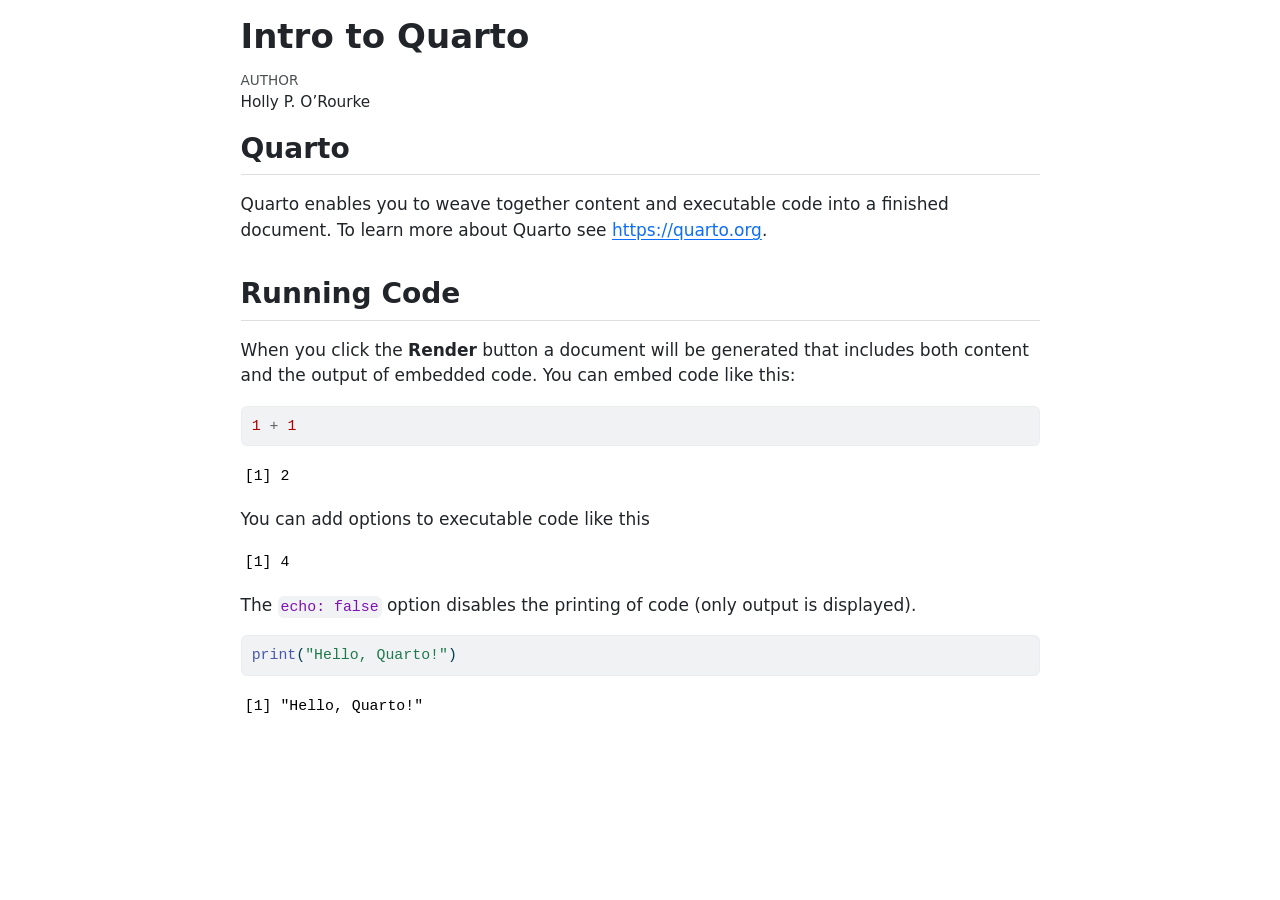
<file: 8_quarto_testdoc.html>
<!DOCTYPE html>
<html xmlns="http://www.w3.org/1999/xhtml" lang="en" xml:lang="en"><head>

<meta charset="utf-8">
<meta name="generator" content="quarto-1.10.18">

<meta name="viewport" content="width=device-width, initial-scale=1.0, user-scalable=yes">

<meta name="author" content="Holly P. O’Rourke">

<title>Intro to Quarto</title>
<style>
/* Default styles provided by pandoc.
** See https://pandoc.org/MANUAL.html#variables-for-html for config info.
*/
span.smallcaps{font-variant: small-caps;}
div.columns{display: flex; gap: 1.5em;}
div.column{flex: auto;}
@media screen {
div.columns{gap: min(4vw, 1.5em);}
div.column{overflow-x: auto;}
}
div.hanging-indent{margin-left: 1.5em; text-indent: -1.5em;}
ul.task-list{list-style: none;}
ul.task-list li input[type="checkbox"] {
  width: 0.8em;
  margin: 0 0.8em 0.2em -1em; /* quarto-specific, see https://github.com/quarto-dev/quarto-cli/issues/4556 */ 
  vertical-align: middle;
}
/* CSS for syntax highlighting */
html { -webkit-text-size-adjust: 100%; }
pre > code.sourceCode { white-space: pre; position: relative; }
pre > code.sourceCode > span { display: inline-block; line-height: 1.25; }
pre > code.sourceCode > span:empty { height: 1.2em; }
.sourceCode { overflow: visible; }
code.sourceCode > span { color: inherit; text-decoration: inherit; }
div.sourceCode { margin: 1em 0; }
pre.sourceCode { margin: 0; }
@media screen {
div.sourceCode { overflow: auto; }
}
@media print {
pre > code.sourceCode { white-space: pre-wrap; }
pre > code.sourceCode > span { text-indent: -5em; padding-left: 5em; }
}
pre.numberSource code
  { counter-reset: source-line 0; }
pre.numberSource code > span
  { position: relative; left: -4em; counter-increment: source-line; }
pre.numberSource code > span > a:first-child::before
  { content: counter(source-line);
    position: relative; left: -1em; text-align: right; vertical-align: baseline;
    border: none; display: inline-block;
    -webkit-touch-callout: none; -webkit-user-select: none;
    -khtml-user-select: none; -moz-user-select: none;
    -ms-user-select: none; user-select: none;
    padding: 0 4px; width: 4em;
  }
pre.numberSource { margin-left: 3em;  padding-left: 4px; }
div.sourceCode
  {   }
@media screen {
pre > code.sourceCode > span > a:first-child::before { text-decoration: underline; }
}
</style>


<script src="8_quarto_testdoc_files/libs/clipboard/clipboard.min.js"></script>
<script src="8_quarto_testdoc_files/libs/quarto-html/quarto.js" type="module"></script>
<script src="8_quarto_testdoc_files/libs/quarto-html/tabsets/tabsets.js" type="module"></script>
<script src="8_quarto_testdoc_files/libs/quarto-html/popper.min.js"></script>
<script src="8_quarto_testdoc_files/libs/quarto-html/tippy.umd.min.js"></script>
<script src="8_quarto_testdoc_files/libs/quarto-html/anchor.min.js"></script>
<link href="8_quarto_testdoc_files/libs/quarto-html/tippy.css" rel="stylesheet">
<link href="8_quarto_testdoc_files/libs/quarto-html/quarto-syntax-highlighting-64a204ab8560d761af7679ceaba22944.css" rel="stylesheet" id="quarto-text-highlighting-styles">
<script src="8_quarto_testdoc_files/libs/bootstrap/bootstrap.min.js"></script>
<link href="8_quarto_testdoc_files/libs/bootstrap/bootstrap-icons.css" rel="stylesheet">
<link href="8_quarto_testdoc_files/libs/bootstrap/bootstrap-215b371544c282197b31c8aa00ce3677.min.css" rel="stylesheet" append-hash="true" id="quarto-bootstrap" data-mode="light">


</head>

<body class="fullcontent quarto-light">

<div id="quarto-content" class="page-columns page-rows-contents page-layout-article">

<main class="content" id="quarto-document-content">

<header id="title-block-header" class="quarto-title-block default">
<div class="quarto-title">
<h1 class="title">Intro to Quarto</h1>
</div>



<div class="quarto-title-meta">

    <div>
    <div class="quarto-title-meta-heading">Author</div>
    <div class="quarto-title-meta-contents">
             <p>Holly P. O’Rourke </p>
          </div>
  </div>
    
  
    
  </div>
  


</header>


<section id="quarto" class="level2">
<h2 class="anchored" data-anchor-id="quarto">Quarto</h2>
<p>Quarto enables you to weave together content and executable code into a finished document. To learn more about Quarto see <a href="https://quarto.org" class="uri">https://quarto.org</a>.</p>
</section>
<section id="running-code" class="level2">
<h2 class="anchored" data-anchor-id="running-code">Running Code</h2>
<p>When you click the <strong>Render</strong> button a document will be generated that includes both content and the output of embedded code. You can embed code like this:</p>
<div class="cell">
<div class="code-copy-outer-scaffold"><div class="sourceCode cell-code" id="cb1"><pre class="sourceCode r code-with-copy"><code class="sourceCode r"><span id="cb1-1"><a href="#cb1-1" aria-hidden="true" tabindex="-1"></a><span class="dv">1</span> <span class="sc">+</span> <span class="dv">1</span></span></code></pre></div><button title="Copy to Clipboard" class="code-copy-button"><i class="bi"></i></button></div>
<div class="cell-output cell-output-stdout">
<pre><code>[1] 2</code></pre>
</div>
</div>
<p>You can add options to executable code like this</p>
<div class="cell">
<div class="cell-output cell-output-stdout">
<pre><code>[1] 4</code></pre>
</div>
</div>
<p>The <code>echo: false</code> option disables the printing of code (only output is displayed).</p>
<div class="cell">
<div class="code-copy-outer-scaffold"><div class="sourceCode cell-code" id="cb4"><pre class="sourceCode r code-with-copy"><code class="sourceCode r"><span id="cb4-1"><a href="#cb4-1" aria-hidden="true" tabindex="-1"></a><span class="fu">print</span>(<span class="st">"Hello, Quarto!"</span>)</span></code></pre></div><button title="Copy to Clipboard" class="code-copy-button"><i class="bi"></i></button></div>
<div class="cell-output cell-output-stdout">
<pre><code>[1] "Hello, Quarto!"</code></pre>
</div>
</div>
</section>

</main>
<!-- /main column -->
<script id="quarto-html-after-body" type="application/javascript">
  window.document.addEventListener("DOMContentLoaded", function (event) {
    const icon = "";
    const anchorJS = new window.AnchorJS();
    anchorJS.options = {
      placement: 'right',
      icon: icon
    };
    anchorJS.add('.anchored');
    const isCodeAnnotation = (el) => {
      for (const clz of el.classList) {
        if (clz.startsWith('code-annotation-')) {                     
          return true;
        }
      }
      return false;
    }
    const onCopySuccess = function(e) {
      // button target
      const button = e.trigger;
      // don't keep focus
      button.blur();
      // flash "checked"
      button.classList.add('code-copy-button-checked');
      var currentTitle = button.getAttribute("title");
      button.setAttribute("title", "Copied!");
      let tooltip;
      if (window.bootstrap) {
        button.setAttribute("data-bs-toggle", "tooltip");
        button.setAttribute("data-bs-placement", "left");
        button.setAttribute("data-bs-title", "Copied!");
        tooltip = new bootstrap.Tooltip(button, 
          { trigger: "manual", 
            customClass: "code-copy-button-tooltip",
            offset: [0, -8]});
        tooltip.show();    
      }
      setTimeout(function() {
        if (tooltip) {
          tooltip.hide();
          button.removeAttribute("data-bs-title");
          button.removeAttribute("data-bs-toggle");
          button.removeAttribute("data-bs-placement");
        }
        button.setAttribute("title", currentTitle);
        button.classList.remove('code-copy-button-checked');
      }, 1000);
      // clear code selection
      e.clearSelection();
    }
    const getTextToCopy = function(trigger) {
      const outerScaffold = trigger.parentElement.cloneNode(true);
      const codeEl = outerScaffold.querySelector('code');
      for (const childEl of codeEl.children) {
        if (isCodeAnnotation(childEl)) {
          childEl.remove();
        }
      }
      return codeEl.innerText;
    }
    const clipboard = new window.ClipboardJS('.code-copy-button:not([data-in-quarto-modal])', {
      text: getTextToCopy
    });
    clipboard.on('success', onCopySuccess);
    if (window.document.getElementById('quarto-embedded-source-code-modal')) {
      const clipboardModal = new window.ClipboardJS('.code-copy-button[data-in-quarto-modal]', {
        text: getTextToCopy,
        container: window.document.getElementById('quarto-embedded-source-code-modal')
      });
      clipboardModal.on('success', onCopySuccess);
    }
      var localhostRegex = new RegExp(/^(?:http|https):\/\/localhost\:?[0-9]*\//);
      var mailtoRegex = new RegExp(/^mailto:/);
        var filterRegex = new RegExp('/' + window.location.host + '/');
      var isInternal = (href) => {
          return filterRegex.test(href) || localhostRegex.test(href) || mailtoRegex.test(href);
      }
      // Inspect non-navigation links and adorn them if external
     var links = window.document.querySelectorAll('a[href]:not(.nav-link):not(.navbar-brand):not(.toc-action):not(.sidebar-link):not(.sidebar-item-toggle):not(.pagination-link):not(.no-external):not([aria-hidden]):not(.dropdown-item):not(.quarto-navigation-tool):not(.about-link)');
      for (var i=0; i<links.length; i++) {
        const link = links[i];
        if (!isInternal(link.href)) {
          // undo the damage that might have been done by quarto-nav.js in the case of
          // links that we want to consider external
          if (link.dataset.originalHref !== undefined) {
            link.href = link.dataset.originalHref;
          }
        }
      }
    function tippyHover(el, contentFn, onTriggerFn, onUntriggerFn) {
      const config = {
        allowHTML: true,
        maxWidth: 500,
        delay: 100,
        arrow: false,
        appendTo: function(el) {
            return el.parentElement;
        },
        interactive: true,
        interactiveBorder: 10,
        theme: 'quarto',
        placement: 'bottom-start',
      };
      if (contentFn) {
        config.content = contentFn;
      }
      if (onTriggerFn) {
        config.onTrigger = onTriggerFn;
      }
      if (onUntriggerFn) {
        config.onUntrigger = onUntriggerFn;
      }
      window.tippy(el, config); 
    }
    const noterefs = window.document.querySelectorAll('a[role="doc-noteref"]');
    for (var i=0; i<noterefs.length; i++) {
      const ref = noterefs[i];
      tippyHover(ref, function() {
        // use id or data attribute instead here
        let href = ref.getAttribute('data-footnote-href') || ref.getAttribute('href');
        try { href = new URL(href).hash; } catch {}
        const id = href.replace(/^#\/?/, "");
        const note = window.document.getElementById(id);
        if (note) {
          return note.innerHTML;
        } else {
          return "";
        }
      });
    }
    const xrefs = window.document.querySelectorAll('a.quarto-xref');
    const processXRef = (id, note) => {
      // Strip column container classes
      const stripColumnClz = (el) => {
        el.classList.remove("page-full", "page-columns");
        if (el.children) {
          for (const child of el.children) {
            stripColumnClz(child);
          }
        }
      }
      stripColumnClz(note)
      if (id === null || id.startsWith('sec-')) {
        // Special case sections, only their first couple elements
        const container = document.createElement("div");
        if (note.children && note.children.length > 2) {
          container.appendChild(note.children[0].cloneNode(true));
          for (let i = 1; i < note.children.length; i++) {
            const child = note.children[i];
            if (child.tagName === "P" && child.innerText === "") {
              continue;
            } else {
              container.appendChild(child.cloneNode(true));
              break;
            }
          }
          if (window.Quarto?.typesetMath) {
            window.Quarto.typesetMath(container);
          }
          return container.innerHTML
        } else {
          if (window.Quarto?.typesetMath) {
            window.Quarto.typesetMath(note);
          }
          return note.innerHTML;
        }
      } else {
        // Remove any anchor links if they are present
        const anchorLink = note.querySelector('a.anchorjs-link');
        if (anchorLink) {
          anchorLink.remove();
        }
        if (window.Quarto?.typesetMath) {
          window.Quarto.typesetMath(note);
        }
        if (note.classList.contains("callout")) {
          return note.outerHTML;
        } else {
          return note.innerHTML;
        }
      }
    }
    for (var i=0; i<xrefs.length; i++) {
      const xref = xrefs[i];
      tippyHover(xref, undefined, function(instance) {
        instance.disable();
        let url = xref.getAttribute('href');
        let hash = undefined; 
        if (url.startsWith('#')) {
          hash = url;
        } else {
          try { hash = new URL(url).hash; } catch {}
        }
        if (hash) {
          const id = hash.replace(/^#\/?/, "");
          const note = window.document.getElementById(id);
          if (note !== null) {
            try {
              const html = processXRef(id, note.cloneNode(true));
              instance.setContent(html);
            } finally {
              instance.enable();
              instance.show();
            }
          } else {
            // See if we can fetch this
            fetch(url.split('#')[0])
            .then(res => res.text())
            .then(html => {
              const parser = new DOMParser();
              const htmlDoc = parser.parseFromString(html, "text/html");
              const note = htmlDoc.getElementById(id);
              if (note !== null) {
                const html = processXRef(id, note);
                instance.setContent(html);
              } 
            }).finally(() => {
              instance.enable();
              instance.show();
            });
          }
        } else {
          // See if we can fetch a full url (with no hash to target)
          // This is a special case and we should probably do some content thinning / targeting
          fetch(url)
          .then(res => res.text())
          .then(html => {
            const parser = new DOMParser();
            const htmlDoc = parser.parseFromString(html, "text/html");
            const note = htmlDoc.querySelector('main.content');
            if (note !== null) {
              // This should only happen for chapter cross references
              // (since there is no id in the URL)
              // remove the first header
              if (note.children.length > 0 && note.children[0].tagName === "HEADER") {
                note.children[0].remove();
              }
              const html = processXRef(null, note);
              instance.setContent(html);
            } 
          }).finally(() => {
            instance.enable();
            instance.show();
          });
        }
      }, function(instance) {
      });
    }
        let selectedAnnoteEl;
        const selectorForAnnotation = ( cell, annotation) => {
          let cellAttr = 'data-code-cell="' + cell + '"';
          let lineAttr = 'data-code-annotation="' +  annotation + '"';
          const selector = 'span[' + cellAttr + '][' + lineAttr + ']';
          return selector;
        }
        const selectCodeLines = (annoteEl) => {
          const doc = window.document;
          const targetCell = annoteEl.getAttribute("data-target-cell");
          const targetAnnotation = annoteEl.getAttribute("data-target-annotation");
          const annoteSpan = window.document.querySelector(selectorForAnnotation(targetCell, targetAnnotation));
          const lines = annoteSpan.getAttribute("data-code-lines").split(",");
          const lineIds = lines.map((line) => {
            return targetCell + "-" + line;
          })
          let top = null;
          let height = null;
          let parent = null;
          if (lineIds.length > 0) {
              //compute the position of the single el (top and bottom and make a div)
              const el = window.document.getElementById(lineIds[0]);
              top = el.offsetTop;
              height = el.offsetHeight;
              parent = el.parentElement.parentElement;
            if (lineIds.length > 1) {
              const lastEl = window.document.getElementById(lineIds[lineIds.length - 1]);
              const bottom = lastEl.offsetTop + lastEl.offsetHeight;
              height = bottom - top;
            }
            if (top !== null && height !== null && parent !== null) {
              // cook up a div (if necessary) and position it 
              let div = window.document.getElementById("code-annotation-line-highlight");
              if (div === null) {
                div = window.document.createElement("div");
                div.setAttribute("id", "code-annotation-line-highlight");
                div.style.position = 'absolute';
                parent.appendChild(div);
              }
              div.style.top = top - 2 + "px";
              div.style.height = height + 4 + "px";
              div.style.left = 0;
              let gutterDiv = window.document.getElementById("code-annotation-line-highlight-gutter");
              if (gutterDiv === null) {
                gutterDiv = window.document.createElement("div");
                gutterDiv.setAttribute("id", "code-annotation-line-highlight-gutter");
                gutterDiv.style.position = 'absolute';
                const codeCell = window.document.getElementById(targetCell);
                const gutter = codeCell.querySelector('.code-annotation-gutter');
                gutter.appendChild(gutterDiv);
              }
              gutterDiv.style.top = top - 2 + "px";
              gutterDiv.style.height = height + 4 + "px";
            }
            selectedAnnoteEl = annoteEl;
          }
        };
        const unselectCodeLines = () => {
          const elementsIds = ["code-annotation-line-highlight", "code-annotation-line-highlight-gutter"];
          elementsIds.forEach((elId) => {
            const div = window.document.getElementById(elId);
            if (div) {
              div.remove();
            }
          });
          selectedAnnoteEl = undefined;
        };
          // Handle positioning of the toggle
      window.addEventListener(
        "resize",
        throttle(() => {
          elRect = undefined;
          if (selectedAnnoteEl) {
            selectCodeLines(selectedAnnoteEl);
          }
        }, 10)
      );
      function throttle(fn, ms) {
      let throttle = false;
      let timer;
        return (...args) => {
          if(!throttle) { // first call gets through
              fn.apply(this, args);
              throttle = true;
          } else { // all the others get throttled
              if(timer) clearTimeout(timer); // cancel #2
              timer = setTimeout(() => {
                fn.apply(this, args);
                timer = throttle = false;
              }, ms);
          }
        };
      }
        // Attach click handler to the DT
        const annoteDls = window.document.querySelectorAll('dt[data-target-cell]');
        for (const annoteDlNode of annoteDls) {
          annoteDlNode.addEventListener('click', (event) => {
            const clickedEl = event.target;
            if (clickedEl !== selectedAnnoteEl) {
              unselectCodeLines();
              const activeEl = window.document.querySelector('dt[data-target-cell].code-annotation-active');
              if (activeEl) {
                activeEl.classList.remove('code-annotation-active');
              }
              selectCodeLines(clickedEl);
              clickedEl.classList.add('code-annotation-active');
            } else {
              // Unselect the line
              unselectCodeLines();
              clickedEl.classList.remove('code-annotation-active');
            }
          });
        }
    const findCites = (el) => {
      const parentEl = el.parentElement;
      if (parentEl) {
        const cites = parentEl.dataset.cites;
        if (cites) {
          return {
            el,
            cites: cites.split(' ')
          };
        } else {
          return findCites(el.parentElement)
        }
      } else {
        return undefined;
      }
    };
    var bibliorefs = window.document.querySelectorAll('a[role="doc-biblioref"]');
    for (var i=0; i<bibliorefs.length; i++) {
      const ref = bibliorefs[i];
      const citeInfo = findCites(ref);
      if (citeInfo) {
        tippyHover(citeInfo.el, function() {
          var popup = window.document.createElement('div');
          citeInfo.cites.forEach(function(cite) {
            var citeDiv = window.document.createElement('div');
            citeDiv.classList.add('hanging-indent');
            citeDiv.classList.add('csl-entry');
            var biblioDiv = window.document.getElementById('ref-' + cite);
            if (biblioDiv) {
              citeDiv.innerHTML = biblioDiv.innerHTML;
            }
            popup.appendChild(citeDiv);
          });
          return popup.innerHTML;
        });
      }
    }
  });
  </script>
</div> <!-- /content -->




</body></html>
</file>
<file: 8_quarto_testdoc_files/libs/quarto-html/tippy.css>
.tippy-box[data-animation=fade][data-state=hidden]{opacity:0}[data-tippy-root]{max-width:calc(100vw - 10px)}.tippy-box{position:relative;background-color:#333;color:#fff;border-radius:4px;font-size:14px;line-height:1.4;white-space:normal;outline:0;transition-property:transform,visibility,opacity}.tippy-box[data-placement^=top]>.tippy-arrow{bottom:0}.tippy-box[data-placement^=top]>.tippy-arrow:before{bottom:-7px;left:0;border-width:8px 8px 0;border-top-color:initial;transform-origin:center top}.tippy-box[data-placement^=bottom]>.tippy-arrow{top:0}.tippy-box[data-placement^=bottom]>.tippy-arrow:before{top:-7px;left:0;border-width:0 8px 8px;border-bottom-color:initial;transform-origin:center bottom}.tippy-box[data-placement^=left]>.tippy-arrow{right:0}.tippy-box[data-placement^=left]>.tippy-arrow:before{border-width:8px 0 8px 8px;border-left-color:initial;right:-7px;transform-origin:center left}.tippy-box[data-placement^=right]>.tippy-arrow{left:0}.tippy-box[data-placement^=right]>.tippy-arrow:before{left:-7px;border-width:8px 8px 8px 0;border-right-color:initial;transform-origin:center right}.tippy-box[data-inertia][data-state=visible]{transition-timing-function:cubic-bezier(.54,1.5,.38,1.11)}.tippy-arrow{width:16px;height:16px;color:#333}.tippy-arrow:before{content:"";position:absolute;border-color:transparent;border-style:solid}.tippy-content{position:relative;padding:5px 9px;z-index:1}
</file>
<file: 8_quarto_testdoc_files/libs/quarto-html/quarto-syntax-highlighting-64a204ab8560d761af7679ceaba22944.css>
/* quarto syntax highlight colors */
:root {
  --quarto-hl-ot-color: #003B4F;
  --quarto-hl-at-color: #657422;
  --quarto-hl-ss-color: #20794D;
  --quarto-hl-an-color: #5E5E5E;
  --quarto-hl-fu-color: #4758AB;
  --quarto-hl-st-color: #20794D;
  --quarto-hl-cf-color: #003B4F;
  --quarto-hl-op-color: #5E5E5E;
  --quarto-hl-er-color: #AD0000;
  --quarto-hl-bn-color: #AD0000;
  --quarto-hl-al-color: #AD0000;
  --quarto-hl-va-color: #111111;
  --quarto-hl-bu-color: inherit;
  --quarto-hl-ex-color: inherit;
  --quarto-hl-pp-color: #AD0000;
  --quarto-hl-in-color: #5E5E5E;
  --quarto-hl-vs-color: #20794D;
  --quarto-hl-wa-color: #5E5E5E;
  --quarto-hl-do-color: #5E5E5E;
  --quarto-hl-im-color: #00769E;
  --quarto-hl-ch-color: #20794D;
  --quarto-hl-dt-color: #AD0000;
  --quarto-hl-fl-color: #AD0000;
  --quarto-hl-co-color: #5E5E5E;
  --quarto-hl-cv-color: #5E5E5E;
  --quarto-hl-cn-color: #8f5902;
  --quarto-hl-sc-color: #5E5E5E;
  --quarto-hl-dv-color: #AD0000;
  --quarto-hl-kw-color: #003B4F;
}

/* other quarto variables */
:root {
  --quarto-font-monospace: SFMono-Regular, Menlo, Monaco, Consolas, "Liberation Mono", "Courier New", monospace;
}

/* syntax highlight based on Pandoc's rules */
pre > code.sourceCode > span {
  color: #003B4F;
}

code.sourceCode > span {
  color: #003B4F;
}

div.sourceCode,
div.sourceCode pre.sourceCode {
  color: #003B4F;
}

/* Normal */
code span {
  color: #003B4F;
}

/* Alert */
code span.al {
  color: #AD0000;
  font-style: inherit;
}

/* Annotation */
code span.an {
  color: #5E5E5E;
  font-style: inherit;
}

/* Attribute */
code span.at {
  color: #657422;
  font-style: inherit;
}

/* BaseN */
code span.bn {
  color: #AD0000;
  font-style: inherit;
}

/* BuiltIn */
code span.bu {
  font-style: inherit;
}

/* ControlFlow */
code span.cf {
  color: #003B4F;
  font-weight: bold;
  font-style: inherit;
}

/* Char */
code span.ch {
  color: #20794D;
  font-style: inherit;
}

/* Constant */
code span.cn {
  color: #8f5902;
  font-style: inherit;
}

/* Comment */
code span.co {
  color: #5E5E5E;
  font-style: inherit;
}

/* CommentVar */
code span.cv {
  color: #5E5E5E;
  font-style: italic;
}

/* Documentation */
code span.do {
  color: #5E5E5E;
  font-style: italic;
}

/* DataType */
code span.dt {
  color: #AD0000;
  font-style: inherit;
}

/* DecVal */
code span.dv {
  color: #AD0000;
  font-style: inherit;
}

/* Error */
code span.er {
  color: #AD0000;
  font-style: inherit;
}

/* Extension */
code span.ex {
  font-style: inherit;
}

/* Float */
code span.fl {
  color: #AD0000;
  font-style: inherit;
}

/* Function */
code span.fu {
  color: #4758AB;
  font-style: inherit;
}

/* Import */
code span.im {
  color: #00769E;
  font-style: inherit;
}

/* Information */
code span.in {
  color: #5E5E5E;
  font-style: inherit;
}

/* Keyword */
code span.kw {
  color: #003B4F;
  font-weight: bold;
  font-style: inherit;
}

/* Operator */
code span.op {
  color: #5E5E5E;
  font-style: inherit;
}

/* Other */
code span.ot {
  color: #003B4F;
  font-style: inherit;
}

/* Preprocessor */
code span.pp {
  color: #AD0000;
  font-style: inherit;
}

/* SpecialChar */
code span.sc {
  color: #5E5E5E;
  font-style: inherit;
}

/* SpecialString */
code span.ss {
  color: #20794D;
  font-style: inherit;
}

/* String */
code span.st {
  color: #20794D;
  font-style: inherit;
}

/* Variable */
code span.va {
  color: #111111;
  font-style: inherit;
}

/* VerbatimString */
code span.vs {
  color: #20794D;
  font-style: inherit;
}

/* Warning */
code span.wa {
  color: #5E5E5E;
  font-style: italic;
}

.prevent-inlining {
  content: "</";
}

/*# sourceMappingURL=9d8d5bb603a83b8298b89080a598c93b.css.map */
</file>
